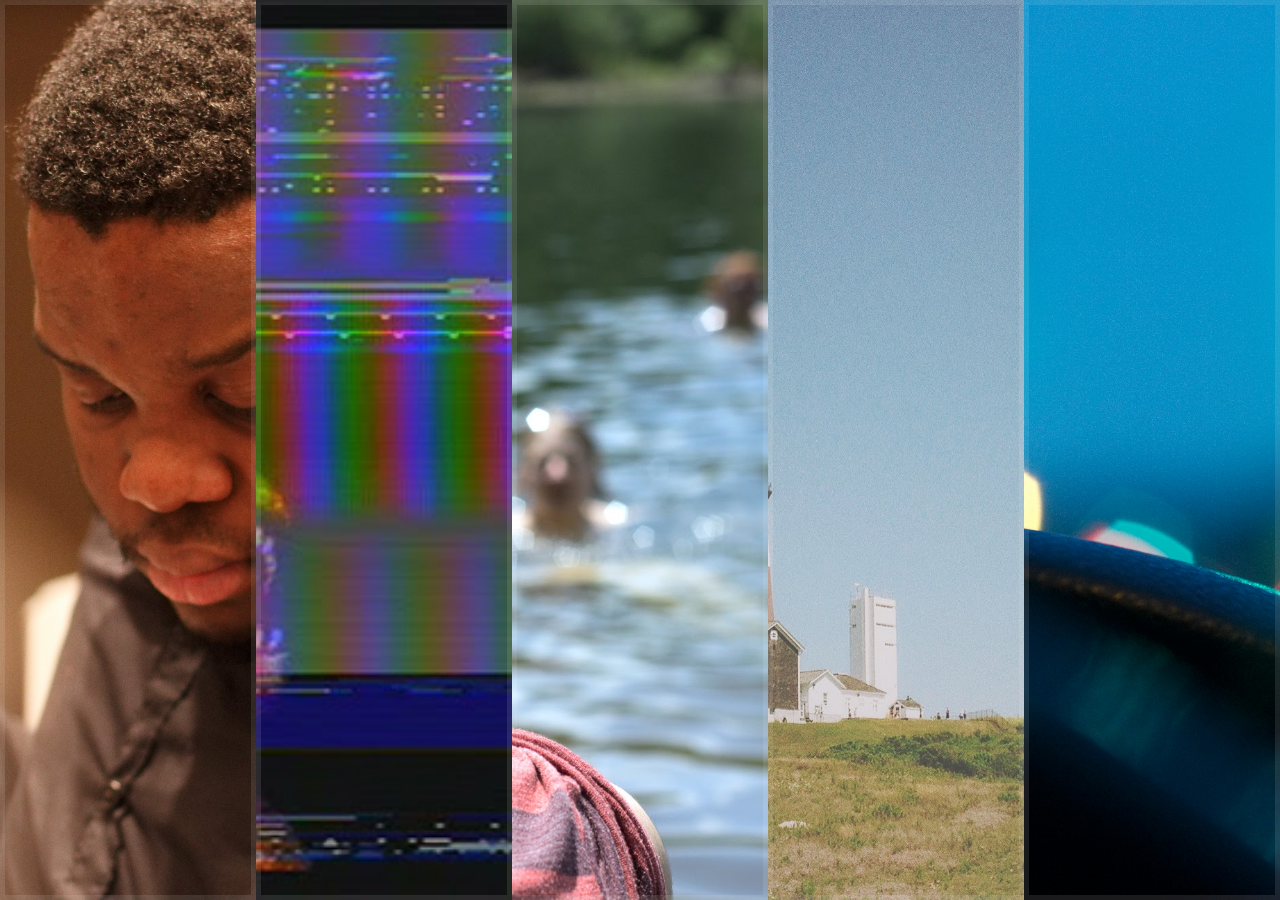
<file: index.html>
<!DOCTYPE html>
<html lang="en">
<head>
  <meta charset="UTF-8">
  <meta name="viewport" content="width=device-width, initial-scale=1.0">
  <meta http-equiv="X-UA-Compatible" content="ie=edge">
  <link rel="stylesheet" href="css/style.css">
  <title>A L E X  G R E C O</title>
</head>
<body>
  <div class="panels">
    <div class="panel panel-1"></div>
    <div class="panel panel-2"></div>
    <div class="panel panel-3"></div>
    <div class="panel panel-4"></div>
    <div class="panel panel-5"></div>
  </div>

  <script src="js/main.js"></script>
</body>
</html>
</file>
<file: css/style.css>
html {
  box-sizing: border-box;
  background: #ffc600;
  font-family: 'helvetica neue';
  font-size: 20px;
  font-weight: 200;
}

body {
  margin: 0;
}

*, *:before, *:after {
  box-sizing: inherit;
}

.panels {
  min-height: 100vh;
  overflow: hidden;
  display: flex;
}

.panel {
  background: #6B0F9C;
  box-shadow: inset 0 0 0 5px rgba(255,255,255,0.1);
  color: white;
  text-align: center;
  align-items: center;
  /* Safari transitionend event.propertyName === flex */
  /* Chrome + FF transitionend event.propertyName === flex-grow */
  transition:
    font-size 0.7s cubic-bezier(0.61,-0.19, 0.7,-0.11),
    flex 0.7s cubic-bezier(0.61,-0.19, 0.7,-0.11),
    background 0.2s;
  font-size: 20px;
  background-size: cover;
  background-position: center;
  flex: 1;
  justify-content: center;
  align-items: center;
  display: flex;
  flex-direction: column;
}

.panel-1 { background-image:url(../assets/Kenrick.jpg); }
.panel-2 { background-image:url(../assets/classic.jpg); }
.panel-3 { background-image:url(../assets/ducks.jpg); }
.panel-4 { background-image:url(../assets/lighthouse.jpg); }
.panel-5 { background-image:url(../assets/lights.jpg); }

/* Flex Children */
.panel > * {
  margin: 0;
  width: 100%;
  transition: transform 0.5s;
  flex: 1 0 auto;
  display: flex;
  justify-content: center;
  align-items: center;  
}

.panel > *:first-child {
  transform: translateY(-100%);
}
.panel.open-active > *:first-child {
  transform: translateY(0);
}
.panel > *:last-child {
  transform: translateY(100%);
}
.panel.open-active > *:last-child {
  transform: translateY(0);
}


.panel p {
  text-transform: uppercase;
  font-family: 'Amatic SC', cursive;
  text-shadow: 0 0 4px rgba(0, 0, 0, 0.72), 0 0 14px rgba(0, 0, 0, 0.45);
  font-size: 2em;
}

.panel p:nth-child(2) {
  font-size: 4em;
}

.panel.open {
  flex: 5;
  font-size: 40px;
}
</file>
